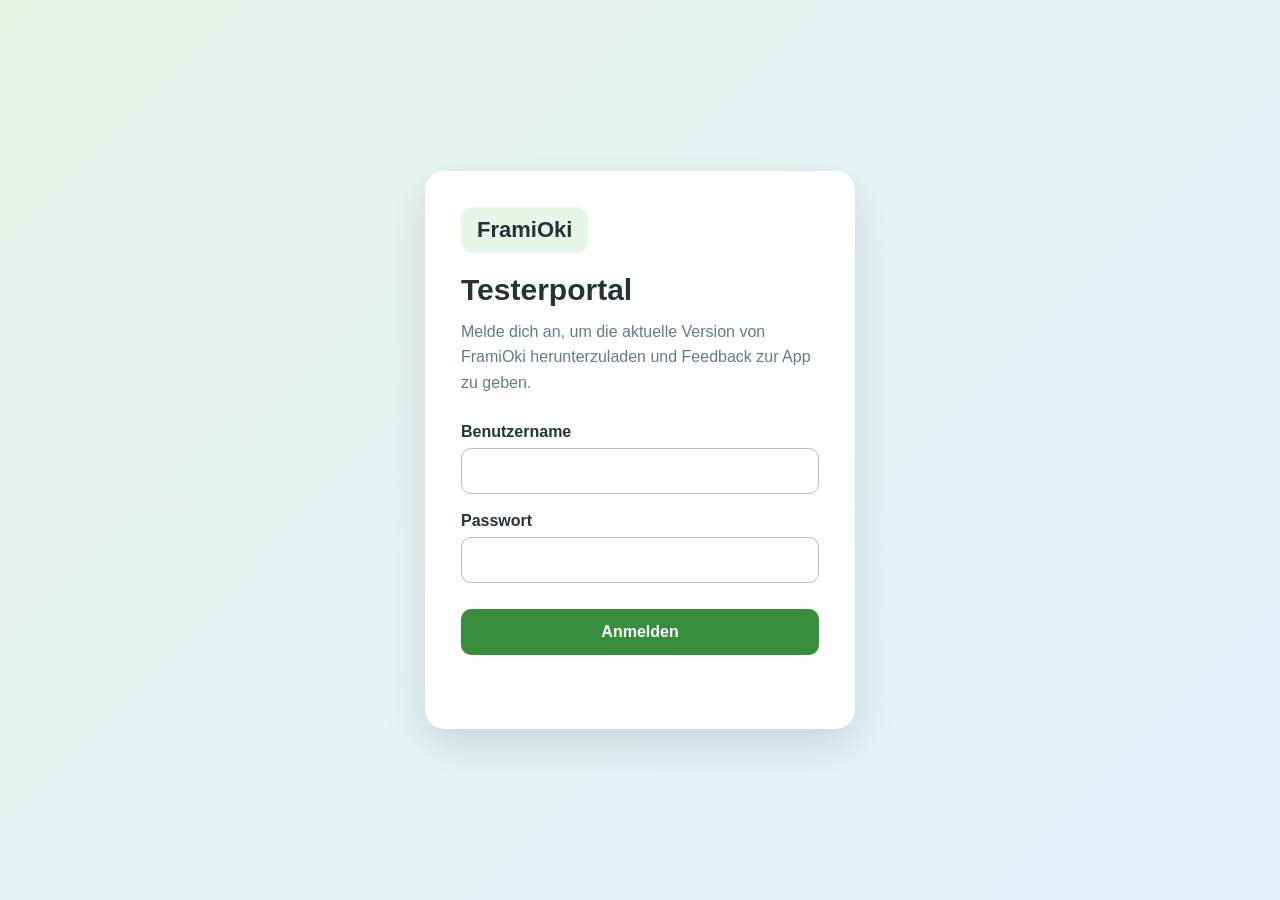
<file: index.html>
<!DOCTYPE html>
<html lang="de">

<head>
  <meta charset="UTF-8">
  <meta name="viewport" content="width=device-width, initial-scale=1.0">

  <title>FramiOki Testerportal</title>

  <link rel="stylesheet" href="css/site.css">
</head>

<body>
  <main class="page">
    <section class="login-card">
      <div class="logo">
        FramiOki
      </div>

      <h1>Testerportal</h1>

      <p class="intro">
        Melde dich an, um die aktuelle Version
        von FramiOki herunterzuladen und Feedback
        zur App zu geben.
      </p>

      <form id="loginForm">
        <label for="username">
          Benutzername
        </label>

        <input id="username" name="username" type="text" required>

        <label for="password">
          Passwort
        </label>

        <input id="password" name="password" type="password" required>

        <button type="submit">
          Anmelden
        </button>

        <p id="login-message" class="message" aria-live="polite">
        </p>
      </form>
    </section>
  </main>

  <script src="js/site.js"></script>
</body>

</html>
</file>
<file: css/site.css>
* {
    box-sizing: border-box;
}

body {
    margin: 0;
    min-height: 100vh;
    font-family: Arial, Helvetica, sans-serif;
    color: #263238;
    background:
        linear-gradient(135deg,
            #e8f5e9,
            #e3f2fd);
}

.page {
    min-height: 100vh;
    display: flex;
    align-items: center;
    justify-content: center;
    padding: 24px;
}

.login-card {
    width: 100%;
    max-width: 430px;
    padding: 36px;
    background: white;
    border-radius: 20px;
    box-shadow:
        0 16px 45px rgba(0, 0, 0, 0.12);
}

.logo {
    display: inline-block;
    padding: 10px 16px;
    margin-bottom: 20px;
    border-radius: 12px;
    font-size: 22px;
    font-weight: bold;
    background: #e8f5e9;
}

h1 {
    margin: 0 0 12px;
    font-size: 30px;
}

.intro {
    margin: 0 0 28px;
    line-height: 1.6;
    color: #607d8b;
}

label {
    display: block;
    margin: 18px 0 7px;
    font-weight: bold;
}

input {
    width: 100%;
    padding: 13px 14px;
    border: 1px solid #b0bec5;
    border-radius: 10px;
    font-size: 16px;
}

input:focus {
    outline: 3px solid rgba(76, 175, 80, 0.2);
    border-color: #4caf50;
}

button {
    width: 100%;
    margin-top: 26px;
    padding: 14px;
    border: 0;
    border-radius: 10px;
    font-size: 16px;
    font-weight: bold;
    cursor: pointer;
    color: white;
    background: #388e3c;
}

button:hover {
    background: #2e7d32;
}

.message {
    min-height: 22px;
    margin: 16px 0 0;
    text-align: center;
    color: #c62828;
}

.dashboard-body {
    min-height: 100vh;
    margin: 0;
    background: #f4f7f5;
    color: #1f2a24;
    font-family: Arial, sans-serif;
}

.dashboard-header {
    display: flex;
    justify-content: space-between;
    align-items: center;
    gap: 24px;

    padding: 24px 40px;
    background: white;
    border-bottom: 1px solid #dce5df;
}

.dashboard-header h1 {
    margin: 0 0 8px;
}

.dashboard-header p {
    margin: 0;
    color: #5d6c63;
}

.dashboard-content {
    width: min(100% - 32px, 900px);
    margin: 32px auto;

    display: grid;
    gap: 24px;
}

.dashboard-card {
    padding: 28px;
    background: white;
    border-radius: 16px;
    box-shadow: 0 8px 24px rgba(25, 60, 40, 0.08);
}

.dashboard-card h2 {
    margin-top: 0;
}

.apk-details {
    display: grid;
    gap: 14px;
    margin: 24px 0;
}

.apk-details div {
    display: grid;
    grid-template-columns: 150px 1fr;
    gap: 16px;

    padding-bottom: 10px;
    border-bottom: 1px solid #edf1ee;
}

.apk-details dt {
    font-weight: bold;
}

.apk-details dd {
    margin: 0;
    overflow-wrap: anywhere;
}

.primary-button,
.secondary-button,
.action-grid button {
    padding: 12px 18px;
    border: none;
    border-radius: 10px;
    font-size: 1rem;
    cursor: pointer;
}

.primary-button {
    background: #3f8f5f;
    color: white;
}

.primary-button:hover:not(:disabled) {
    background: #34784f;
}

.secondary-button {
    background: #edf3ef;
    color: #294535;
}

button:disabled {
    cursor: not-allowed;
    opacity: 0.55;
}

.status-message {
    min-height: 24px;
    margin-bottom: 0;
    color: #5d6c63;
}

.action-grid {
    display: grid;
    grid-template-columns: repeat(3, 1fr);
    gap: 12px;
}

@media (max-width: 650px) {
    .dashboard-header {
        align-items: flex-start;
        padding: 20px;
    }

    .dashboard-content {
        margin-top: 20px;
    }

    .apk-details div {
        grid-template-columns: 1fr;
        gap: 4px;
    }

    .action-grid {
        grid-template-columns: 1fr;
    }
}

.feedback-card {
    border: 1px solid #dddddd;
    border-radius: 10px;
    padding: 15px;
    margin-bottom: 15px;
    background-color: white;
}

.feedback-card h3 {
    margin-top: 0;
}

.feedback-card p {
    white-space: pre-wrap;
}

.feedback-card small {
    display: block;
    margin-top: 12px;
}

.feedback-message {
    display: block;
    margin-top: 6px;
    white-space: pre-wrap;
}

.feedback-status-area {
    display: flex;
    flex-wrap: wrap;
    align-items: center;
    gap: 10px;
    margin-top: 16px;
    padding-top: 14px;
    border-top: 1px solid #dddddd;
}

.feedback-status-area label {
    font-weight: bold;
}

.feedback-status-select {
    min-width: 170px;
    padding: 8px 10px;
    border: 1px solid #cccccc;
    border-radius: 6px;
    background-color: white;
}

.feedback-status-message {
    font-size: 0.9rem;
}
</file>
